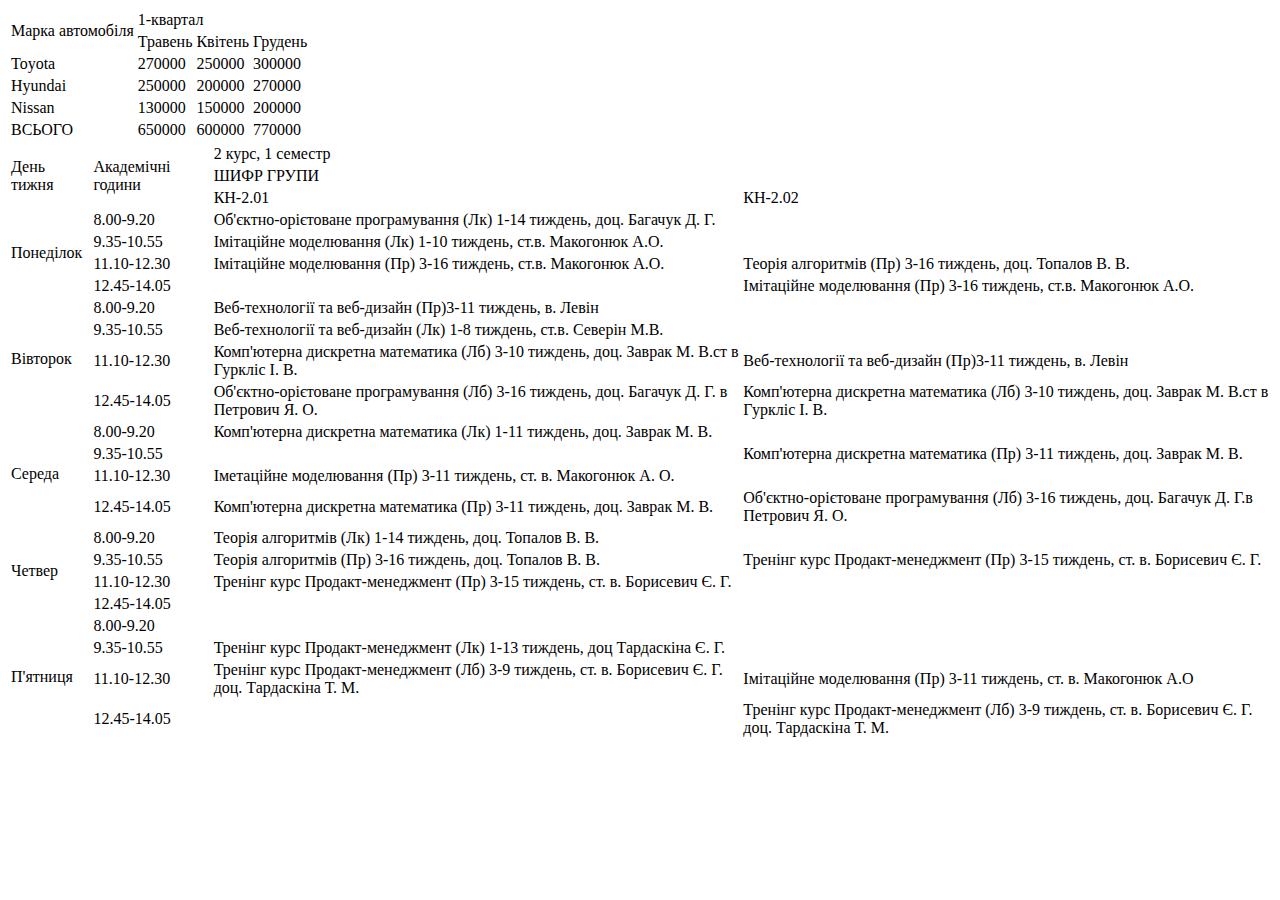
<file: pages/lab2.html>
<!DOCTYPE html>
<html lang="en">
<head>
    <meta charset="UTF-8">
    <meta name="viewport" content="width=device-width, initial-scale=1.0">
    <title>Document</title>
</head>
<body>
    <table>
        <tbody>
            <tr>
                <td rowspan="2">Марка автомобіля</td>
                <td colspan="3">1-квартал</td>
            </tr>
            <tr>
                <td>Травень</td>
                <td>Квітень</td>
                <td>Грудень</td>
            </tr>
            <tr>
                <td>Toyota</td>
                <td>270000</td>
                <td>250000</td>
                <td>300000</td>
            </tr>
            <tr>
                <td>Hyundai</td>
                <td>250000</td>
                <td>200000</td>
                <td>270000</td>
            </tr>
            <tr>
                <td>Nissan</td>
                <td>130000</td>
                <td>150000</td>
                <td>200000</td>
            </tr>
            <tr>
                <td>ВСЬОГО</td>
                <td>650000</td>
                <td>600000</td>
                <td>770000</td>
            </tr>
        </tbody>
    </table>
    <table>
        <tbody>
            <tr>
                <td rowspan="3">День тижня</td>
                <td rowspan="3">Академічні години</td>
                <td colspan="2">2 курс, 1 семестр</td>
            </tr>
            <tr>
                <td colspan="2">ШИФР ГРУПИ</td>
            </tr>
            <tr>
                <td >КН-2.01</td>
                <td >КН-2.02</td>
            </tr>
            <tr>
                <td rowspan="4">Понеділок</td>
                <td>8.00-9.20</td>
                <td colspan="2">Об'єктно-орієтоване програмування (Лк) 1-14 тиждень, доц. Багачук Д. Г.</td>
            </tr>
            <tr>
                <td>9.35-10.55</td>
                <td colspan="2">Імітаційне моделювання (Лк) 1-10 тиждень, ст.в. Макогонюк А.О.</td>
            </tr>
            <tr>
                <td>11.10-12.30</td>
                <td>Імітаційне моделювання (Пр) 3-16 тиждень, ст.в. Макогонюк А.О.</td>
                <td>Теорія алгоритмів (Пр) 3-16 тиждень, доц. Топалов В. В.</td>
            </tr>
            <tr>
                <td>12.45-14.05</td>
                <td></td>
                <td>Імітаційне моделювання (Пр) 3-16 тиждень, ст.в. Макогонюк А.О.</td>
            </tr>
            <tr>
                <td rowspan="4">Вівторок</td>
                <td>8.00-9.20</td>
                <td colspan="2">Веб-технології та веб-дизайн (Пр)3-11 тиждень, в. Левін</td>
            </tr>
            <tr>
                <td>9.35-10.55</td>
                <td colspan="2">Веб-технології та веб-дизайн (Лк) 1-8 тиждень, ст.в. Северін М.В.</td>
            </tr>
            <tr>
                <td>11.10-12.30</td>
                <td>Комп'ютерна дискретна математика (Лб) 3-10 тиждень, доц. Заврак М. В.ст в Гуркліс І. В.</td>
                <td>Веб-технології та веб-дизайн (Пр)3-11 тиждень, в. Левін</td>
            </tr>
            <tr>
                <td>12.45-14.05</td>
                <td>Об'єктно-орієтоване програмування (Лб) 3-16 тиждень, доц. Багачук Д. Г. в Петрович Я. О.</td>
                <td>Комп'ютерна дискретна математика (Лб) 3-10 тиждень, доц. Заврак М. В.ст в Гуркліс І. В.</td>
            </tr>
            <tr>
                <td rowspan="4">Середа</td>
                <td>8.00-9.20</td>
                <td colspam="2">Комп'ютерна дискретна математика (Лк) 1-11 тиждень, доц. Заврак М. В.</td>
            </tr>
            <tr>
                <td>9.35-10.55</td>
                <td></td>
                <td>Комп'ютерна дискретна математика (Пр) 3-11 тиждень, доц. Заврак М. В.</td>
            </tr>
            <tr>
                <td>11.10-12.30</td>
                <td>Іметаційне моделювання (Пр) 3-11 тиждень, ст. в. Макогонюк А. О.</td>
                <td></td>
            </tr>
            <tr>
                <td>12.45-14.05</td>
                <td>Комп'ютерна дискретна математика (Пр) 3-11 тиждень, доц. Заврак М. В.</td>
                <td>Об'єктно-орієтоване програмування (Лб) 3-16 тиждень, доц. Багачук Д. Г.в Петрович Я. О.</td>
            </tr>
            <tr>
                <td rowspan="4">Четвер</td>
                <td>8.00-9.20</td>
                <td colspan="2">Теорія алгоритмів (Лк) 1-14 тиждень, доц. Топалов В. В.</td>
            </tr>
            <tr>
                <td>9.35-10.55</td>
                <td>Теорія алгоритмів (Пр) 3-16 тиждень, доц. Топалов В. В.</td>
                <td>Тренінг курс Продакт-менеджмент (Пр) 3-15 тиждень, ст. в. Борисевич Є. Г.</td>
            </tr>
            <tr>
                <td>11.10-12.30</td>
                <td>Тренінг курс Продакт-менеджмент (Пр) 3-15 тиждень, ст. в. Борисевич Є. Г.</td>
                <td></td>
            </tr>
            <tr>
                <td>12.45-14.05</td>
                <td></td>
                <td></td>
            </tr>
            <tr>
                <td rowspan="4">П'ятниця</td>
                <td>8.00-9.20</td>
                <td></td>
                <td></td>
            </tr>
            <tr>
                <td>9.35-10.55</td>
                <td colspan="2">Тренінг курс Продакт-менеджмент (Лк) 1-13 тиждень, доц Тардаскіна Є. Г.</td>
            </tr>
            <tr>
                <td>11.10-12.30</td>
                <td>Тренінг курс Продакт-менеджмент (Лб) 3-9 тиждень, ст. в. Борисевич Є. Г. доц. Тардаскіна Т. М.</td>
                <td>Імітаційне моделювання (Пр) 3-11 тиждень, ст. в. Макогонюк А.О</td>
            </tr>
            <tr>
                <td>12.45-14.05</td>
                <td></td>
                <td>Тренінг курс Продакт-менеджмент (Лб) 3-9 тиждень, ст. в. Борисевич Є. Г. доц. Тардаскіна Т. М.</td>
            </tr>
        </tbody>
    </table>        
</body>
</html>
<!-- test-2 -->
</file>
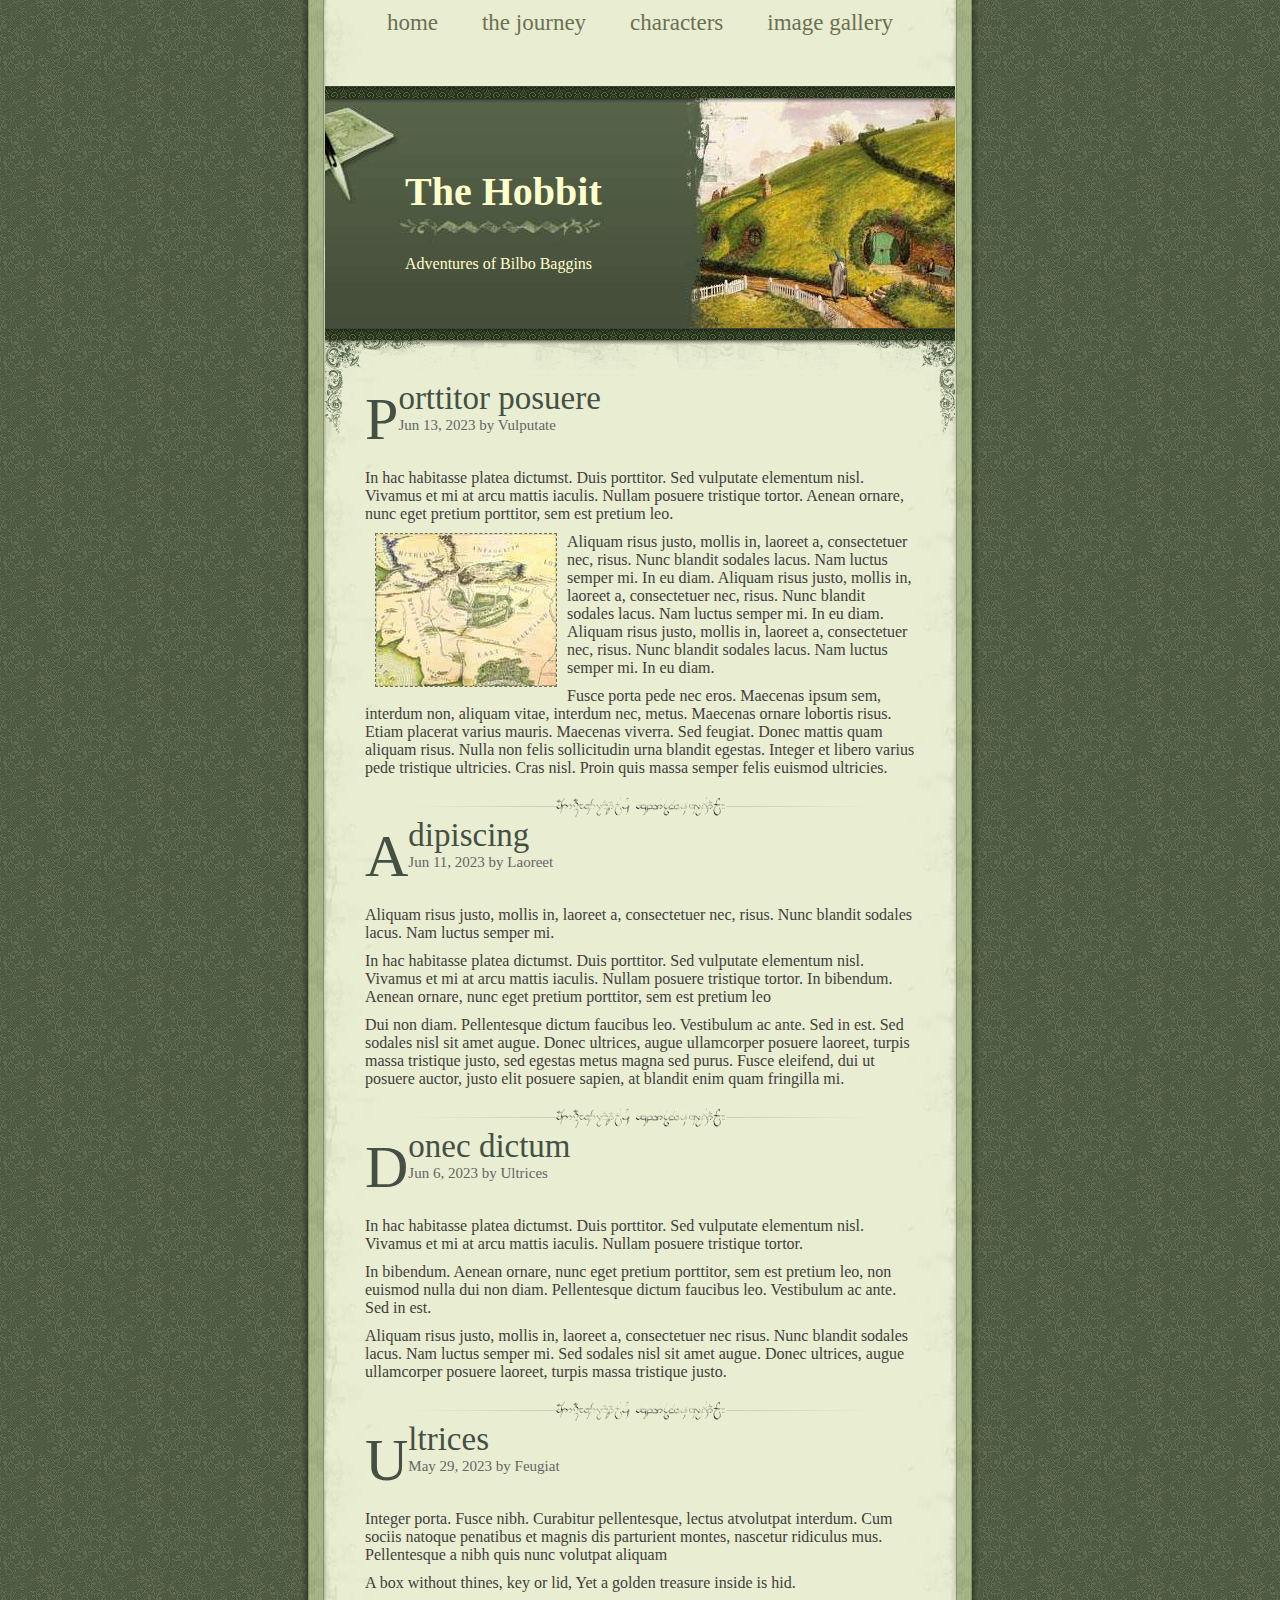
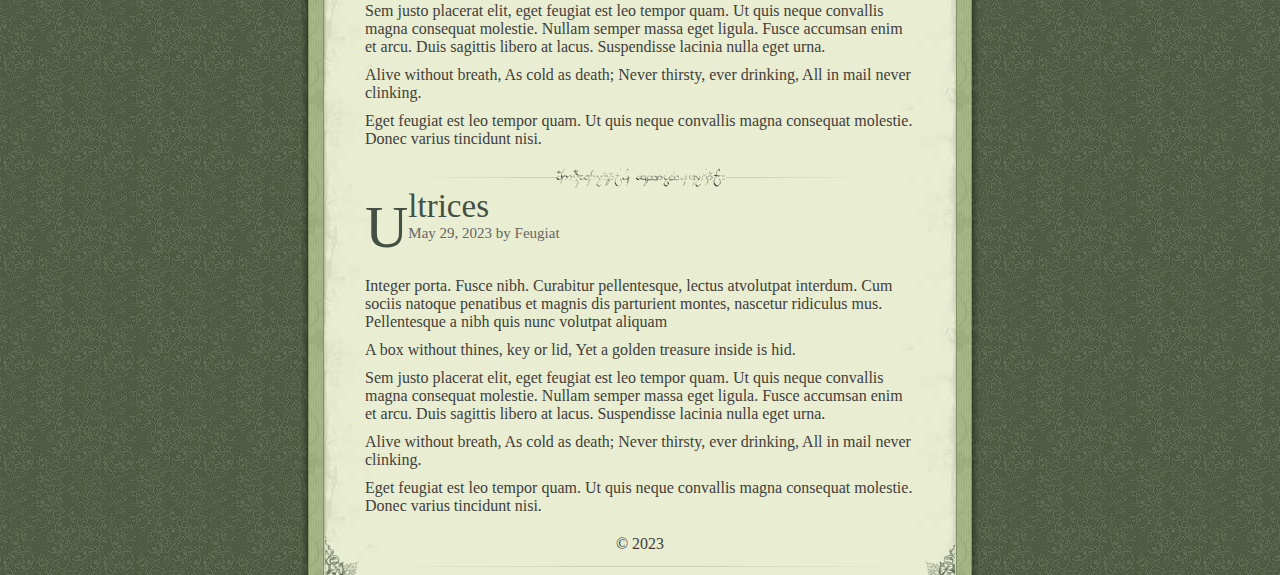
<file: pages/lab5.html>
<!DOCTYPE HTML PUBLIC "-//W3C//DTD HTML 4.01 Transitional//EN" "http://www.w3.org/TR/html4/loose.dtd">
<head>
<meta http-equiv="content-type" content="text/html; charset=utf-8"/>
<link rel="stylesheet" type="text/css" href="../css/stylelb5.css" media="screen"/>
<title>The Hobbit</title>
</head>

<body>
<div id="container">

	<!--"Шапка" -->
	<div id="header">
		<div class="top-nav">
			<a href="#" id="selected">home</a>
			<a href="#">the journey</a>
			<a href="#">characters</a> 
			<a href="#">image gallery</a>
		</div>
		
		<div class="header-line"></div>
		
		<div id="banner">
			<h1>The Hobbit</h1>
			<p>Adventures of Bilbo Baggins</p>
		</div>
		
		<div class="header-line">
		</div>
		<div id="header-bottom">
		</div>
	</div>
	<!--Конец "Шапки" -->
	
	
	<!--Начало содержимого -->	
	<div id="content">
   
    <!--Информ. блок-->
    <div class="content-block">
      <div class="title">Porttitor posuere</div>
      <div class="date">Jun 13, 2023 by Vulputate</div>
      <div class="content-body">
        <p class="clear-float">
			In hac habitasse platea dictumst. Duis porttitor. Sed vulputate elementum nisl. Vivamus et mi at arcu mattis iaculis. Nullam posuere tristique tortor. Aenean ornare, nunc eget pretium porttitor, sem est pretium leo.
		</p>
        <img src="../src/images/lb5/map.jpg" width="180" height="152" alt="sample image"/>
        <p>
			Aliquam risus justo, mollis in, laoreet a, consectetuer nec, risus. Nunc blandit sodales lacus. Nam luctus semper mi. In eu diam. Aliquam risus justo, mollis in, laoreet a, consectetuer nec, risus. Nunc blandit sodales lacus. Nam luctus semper mi. In eu diam. Aliquam risus justo, mollis in, laoreet a, consectetuer nec, risus. Nunc blandit sodales lacus. Nam luctus semper mi. In eu diam.
		</p>
        <p>
			Fusce porta pede nec eros. Maecenas ipsum sem, interdum non, aliquam vitae, interdum nec, metus. Maecenas ornare lobortis risus. Etiam placerat varius mauris. Maecenas viverra. Sed feugiat. Donec mattis quam aliquam risus. Nulla non felis sollicitudin urna blandit egestas. Integer et libero varius pede tristique ultricies. Cras nisl. Proin quis massa semper felis euismod ultricies. 
		</p>
      </div>
    </div>
	
	<!--Раздел.-->
    <div class="content-line"></div>
	
	<!--Информ. блок-->
    <div class="content-block">
      <div class="title">Adipiscing</div>
      <div class="date">Jun 11, 2023 by Laoreet</div>
      <div class="content-body">
        <p  class="clear-float">
			Aliquam risus justo, mollis in, laoreet a, consectetuer nec, risus. Nunc blandit sodales lacus. Nam luctus semper mi.
		</p>
        <p>
			In hac habitasse platea dictumst. Duis porttitor. Sed vulputate elementum nisl. Vivamus et mi at arcu mattis iaculis. Nullam posuere tristique tortor. In bibendum. Aenean ornare, nunc eget pretium porttitor, sem est pretium leo
		</p>
        <p>
			Dui non diam. Pellentesque dictum faucibus leo. Vestibulum ac ante. Sed in est. Sed sodales nisl sit amet augue. Donec ultrices, augue ullamcorper posuere laoreet, turpis massa tristique justo, sed egestas metus magna sed purus. Fusce eleifend, dui ut posuere auctor, justo elit posuere sapien, at blandit enim quam fringilla mi.
		</p>
      </div>
    </div>
	
	<!--Раздел.-->
    <div class="content-line"></div>
	
	<!--Информ. блок-->
    <div class="content-block">
      <div class="title">Donec dictum</div>
      <div class="date">Jun 6, 2023 by Ultrices</div>
      <div class="content-body">
        <p class="clear-float">
			In hac habitasse platea dictumst. Duis porttitor. Sed vulputate elementum nisl. Vivamus et mi at arcu mattis iaculis. Nullam posuere tristique tortor.
		</p>
        <p>
			In bibendum. Aenean ornare, nunc eget pretium porttitor, sem est pretium leo, non euismod nulla dui non diam. Pellentesque dictum faucibus leo. Vestibulum ac ante. Sed in est.
		</p>
        <p>
			Aliquam risus justo, mollis in, laoreet a, consectetuer nec risus. Nunc blandit sodales lacus. Nam luctus semper mi. Sed sodales nisl sit amet augue. Donec ultrices, augue ullamcorper posuere laoreet, turpis massa tristique justo.
		</p>
      </div>
    </div>
	
	<!--Разделитель-->
    <div class="content-line"></div>
	
	<!--Информационный блок-->
    <div class="content-block">
      <div class="title">Ultrices</div>
      <div class="date">May 29, 2023 by Feugiat</div>
      <div class="content-body">
        <p class="clear-float">
			Integer porta. Fusce nibh. Curabitur pellentesque, lectus atvolutpat interdum. Cum sociis natoque penatibus et magnis dis parturient montes, nascetur ridiculus mus. Pellentesque a nibh quis nunc volutpat aliquam
		</p>
        <p>
			A box without thines, key or lid, Yet a golden treasure inside is hid.
		</p>
        <p>
			Sem justo placerat elit, eget feugiat est leo tempor quam. Ut quis neque convallis magna consequat molestie. Nullam semper massa eget ligula. Fusce accumsan enim et arcu. Duis sagittis libero at lacus. Suspendisse lacinia nulla eget urna.
		</p>
        <p>
			Alive without breath, As cold as death; Never thirsty, ever drinking, All in mail never clinking.
		</p>
        <p>
			Eget feugiat est leo tempor quam. Ut quis neque convallis magna consequat molestie. Donec varius tincidunt nisi.
		</p>
      </div>
    </div>
 
 	<!--Разделитель-->
    <div class="content-line"></div>
	
	<!--Информационный блок-->
    <div class="content-block">
      <div class="title">Ultrices</div>
      <div class="date">May 29, 2023 by Feugiat</div>
      <div class="content-body">
        <p class="clear-float">
			Integer porta. Fusce nibh. Curabitur pellentesque, lectus atvolutpat interdum. Cum sociis natoque penatibus et magnis dis parturient montes, nascetur ridiculus mus. Pellentesque a nibh quis nunc volutpat aliquam
		</p>
        <p>
			A box without thines, key or lid, Yet a golden treasure inside is hid.
		</p>
        <p>
			Sem justo placerat elit, eget feugiat est leo tempor quam. Ut quis neque convallis magna consequat molestie. Nullam semper massa eget ligula. Fusce accumsan enim et arcu. Duis sagittis libero at lacus. Suspendisse lacinia nulla eget urna.
		</p>
        <p>
			Alive without breath, As cold as death; Never thirsty, ever drinking, All in mail never clinking.
		</p>
        <p>
			Eget feugiat est leo tempor quam. Ut quis neque convallis magna consequat molestie. Donec varius tincidunt nisi.
		</p>
      </div>
    </div>
 
	</div> <!--Конец содержимого стр.-->
  
	<div id="footer"> 
		&copy; 2023 
	</div>

<div>
</body>
</html>
</file>
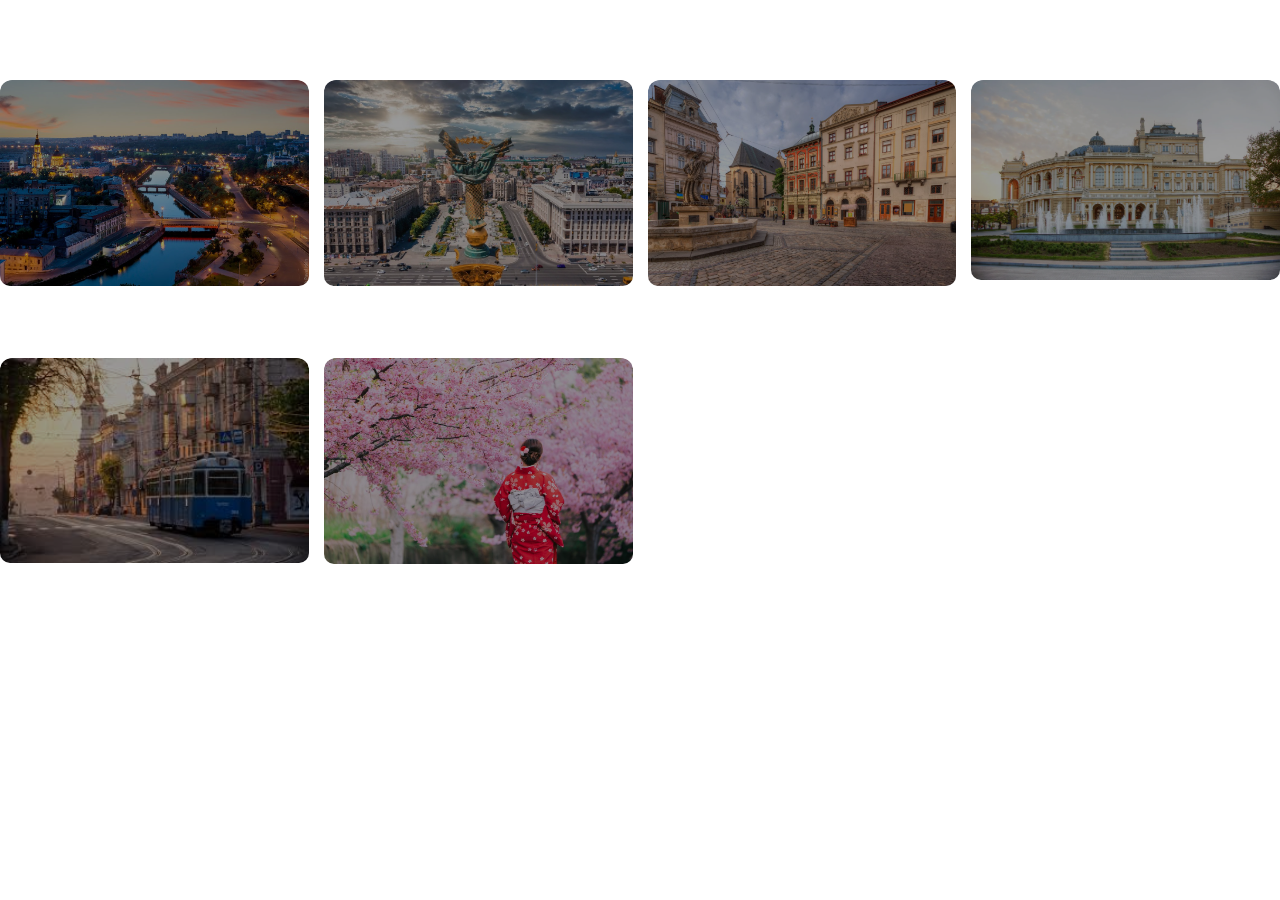
<file: pages/lab6.html>
<!DOCTYPE html>
<html lang="en">
<head>
    <meta charset="UTF-8">
    <meta name="viewport" content="width=device-width, initial-scale=1.0">
    <title>Document</title>
    <link rel="stylesheet" href="../css/stylelb6.css">
</head>
<body>
    <div class="wrapper">
        <div class="image-grid">
            <div class="image-box">
                <img src="../src/images/lb6/Harkiv.jpg" alt="logo-1">
                <div class="text-overlay">Харьків</div>
            </div>
            <div class="image-box">
                <img src="../src/images/lb6/Kiev.jpg" alt="logo-2">
                <div class="text-overlay">Київ</div>
            </div>
            <div class="image-box">
                <img src="../src/images/lb6/Lviv.jpe" alt="logo-3">
                <div class="text-overlay">Львів</div>
            </div>
            <div class="image-box">
                <img src="../src/images/lb6/Odessa.webp" alt="logo-4">
                <div class="text-overlay">Одеса</div>
            </div>
            <div class="image-box">
                <img src="../src/images/lb6/Vinitsa.jpg" alt="logo-5">
                <div class="text-overlay">Вініца</div>
            </div>
            <div class="image-box">
                <img src="../src/images/lb6/Sakura.jpg" alt="logo-6">
                <div class="text-overlay">Сакура</div>
            </div>
        </div>
    </div>
</body>
</html>
</file>
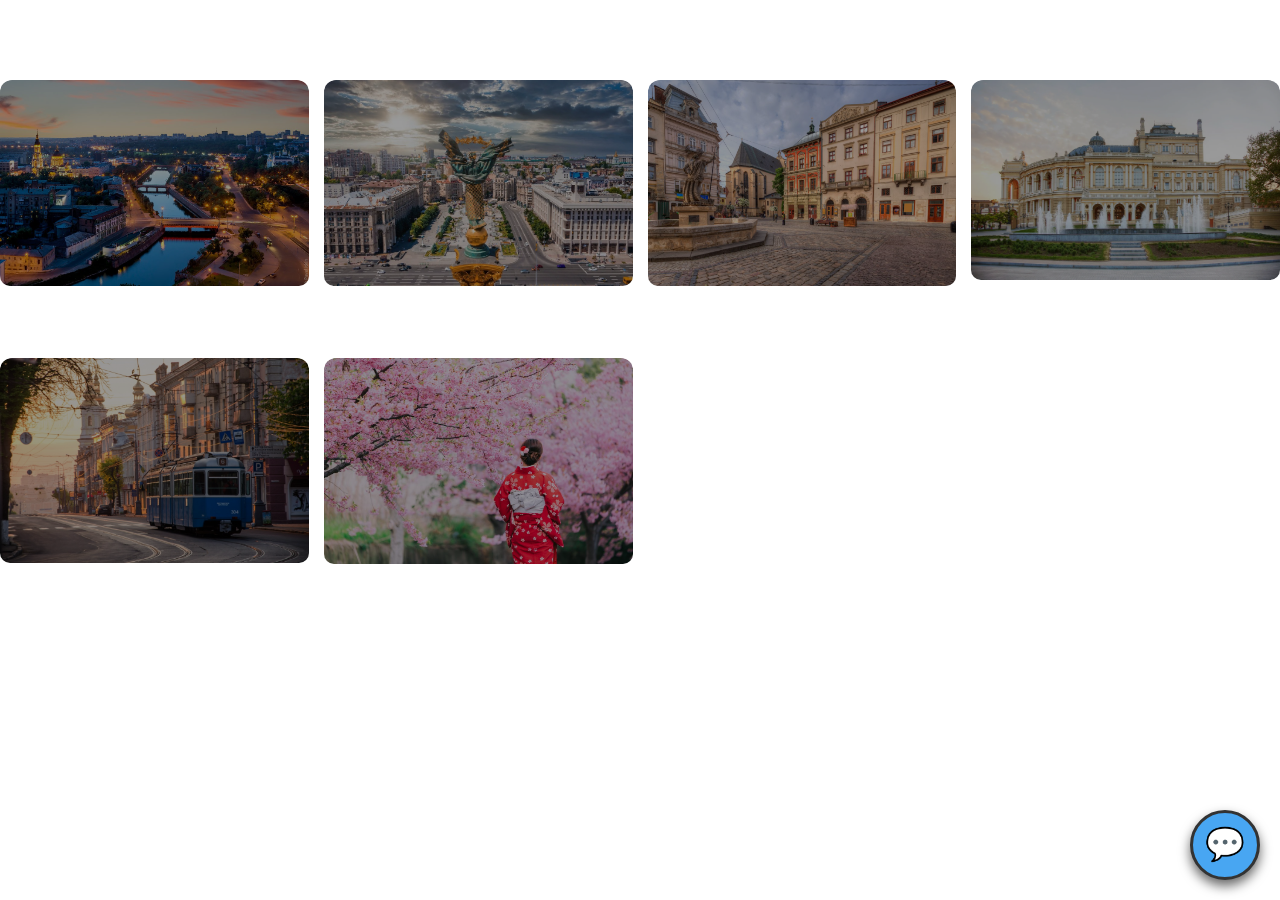
<file: pages/lab7.html>
<!DOCTYPE html>
<html lang="en">
<head>
    <meta charset="UTF-8">
    <meta name="viewport" content="width=device-width, initial-scale=1.0">
    <title>Image Grid</title>
    <link rel="stylesheet" href="../css/stylelb7.css">
</head>
<body>
    <div class="wrapper">
        <div class="image-grid">
            <div class="image-box">
                <img src="../src/images/lb7/Harkiv2.jpg" alt="logo-1">
                <div class="text-overlay">Харьків</div>
            </div>
            <div class="image-box">
                <img src="../src/images/lb7/Kiev2.jpg" alt="logo-2">
                <div class="text-overlay">Київ</div>
            </div>
            <div class="image-box">
                <img src="../src/images/lb7/Lviv2.jpe" alt="logo-3">
                <div class="text-overlay">Львів</div>
            </div>
            <div class="image-box">
                <img src="../src/images/lb7/Odessa2.webp" alt="logo-4">
                <div class="text-overlay">Одеса</div>
            </div>
            <div class="image-box">
                <img src="../src/images/lb7/Vinitsa2.jpg" alt="logo-5">
                <div class="text-overlay">Вініца</div>
            </div>
            <div class="image-box">
                <img src="../src/images/lb7/Sakura2.jpg" alt="logo-6">
                <div class="text-overlay">Сакура</div>
            </div>
        </div>
    </div>

    <div class="chat-button">
        <div class="symbol">💬</div>
        <div class="info-box">
            <p>Потрібна підтримка?</p>
            <p>Зв'яжіться з нами!: support@example.com</p>
        </div>
    </div>

</body>
</html>
</file>
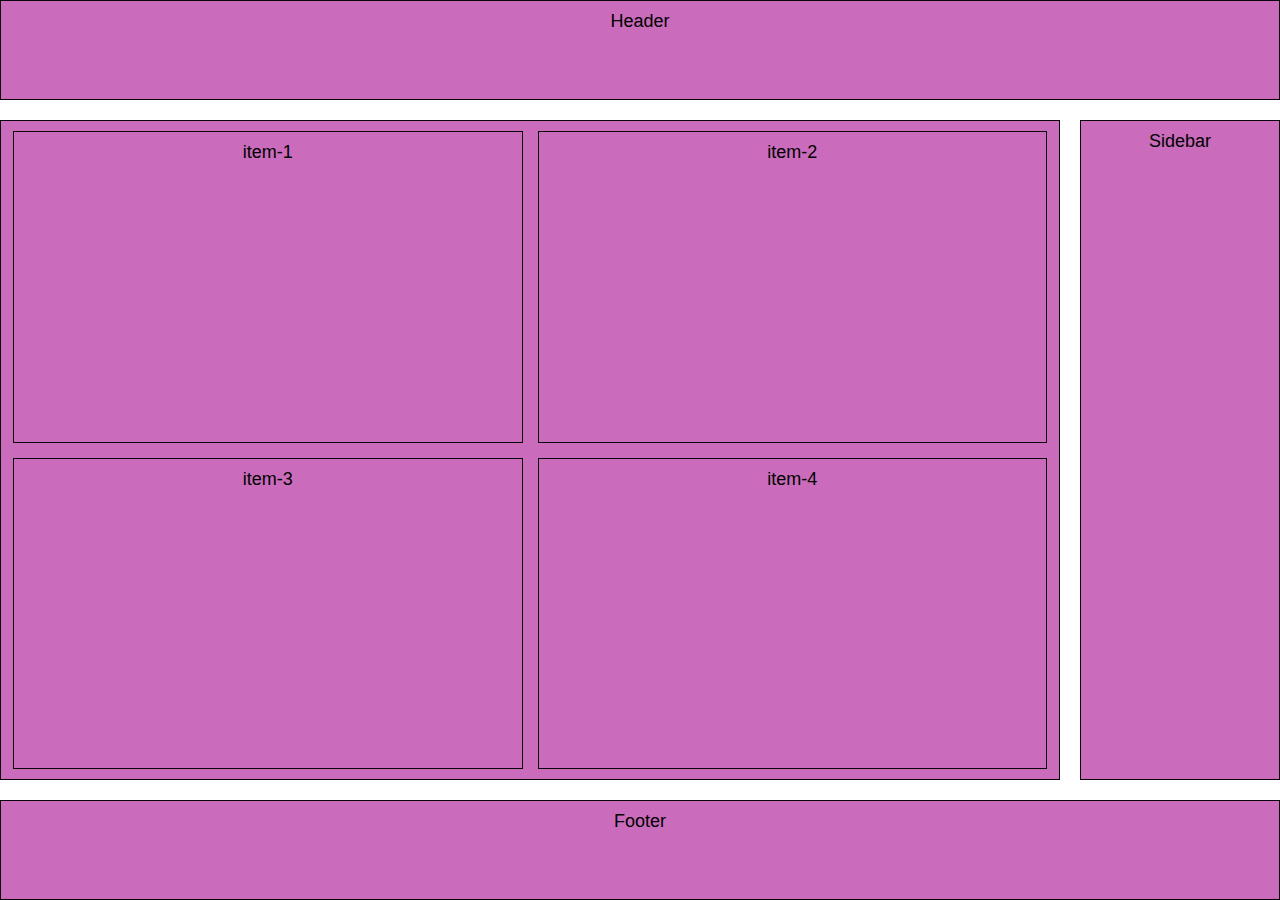
<file: pages/lab8.html>
<!DOCTYPE html>
<html lang="en">
<head>
    <meta charset="UTF-8">
    <meta name="viewport" content="width=device-width, initial-scale=1.0">
    <link rel="stylesheet" href="../css/stylelb8.css">
    <title>Grid Layout</title>
</head>
<body>
    <div class="grid">
        <header>Header</header>
        <aside>Sidebar</aside>
        <main>
            <div>item-1</div>
            <div>item-2</div>
            <div>item-3</div>
            <div>item-4</div>
        </main>
        <footer>Footer</footer>
    </div>
</body>
</html>
</file>
<file: css/stylelb5.css>
body {
    background: url(../src/images/lb5/bgcontainer.jpg) repeat-y center, url(../src/images/lb5/bg.jpg); 
    color: #4444;
    margin: 0 auto;
}
p.clear-float {
    color: rgb(65, 64, 58);
}
p {
    color: rgb(65, 64, 58);
}
#container {
    width: 630px;
    margin: 0 auto;
}
#header {
    background: url("../src/images/lb5/bgcontent.gif") no-repeat center;
    color: #FFC;
}
.top-nav {
    padding: 10px 0 50px;
    text-align: center;
}
.top-nav a {
    font-size: 23px;
    color: #6C7151;
    padding: 20px;
    text-decoration: none;
}
.top-nav a:hover {
    color: #2C3111;
  }
.header-line {
    background-image: url("../src/images/lb5/header_line.gif");
    height: 12px;
}
#banner {
    background-image: url("../src/images/lb5/header.jpg");
    height: 230px;
}
#banner h1 {
    font-size: 40px;
    margin: 0;
    padding: 70px 80px 20px;
}
#banner p {
    margin: 0;
    padding: 20px 80px;
    color: #FFC
}
#content {
    background: url("../src/images/lb5/bgcontent.gif") no-repeat;
    padding: 40px 40px 10px;
}
.content-block .title {
    font-size: 33px;
    color: #445044;
}
.content-block .title::first-letter {
    font-size: 60px;
    float: left;
    padding-top: 5px;
}
.content-block .date {
  color: #666;
    font-size: 15px;
}
.content-block .date {
    color: #666;
      font-size: 15px;
}
.content-body p {
    margin: 10px 0;
}
.content-body .clear-float {
    margin-top: 35px;
}
.content-body img{
    float: left;
    border: 1px dashed #6C7151;
    margin: 0 10px 10px;
}
.content-line {
    background: url("../src/images/lb5/content_line.gif") no-repeat center;
    height: 20px;
    margin-top: 20px;
}
#footer {
    text-align: center;
    background: url("../src/images/lb5/bgfooter.gif") no-repeat;
    height: 40px;
    color: rgb(65, 64, 58);
}
</file>
<file: css/stylelb6.css>
* {
    margin: 0; 
    padding: 0; 
    box-sizing: inherit; 
}

html {
    box-sizing: border-box; 
}

body {
    font-family: 'Roboto', Helvetica, sans-serif; 
    line-height: 1.6; 
    padding-top: 80px; 
}

.wrapper {
    display: flex; 
    align-items: flex-start; 
    justify-content: center; 
}

.image-grid {
    display: grid; 
    grid-template-columns: repeat(auto-fill, minmax(300px, 1fr)); 
    
    gap: 15px; 
}

.image-box {
    width: 100%; 
    border-radius: 12px; 
    overflow: hidden; 
    text-align: center; 
}

.image-box img {
    width: 100%; 
    filter: brightness(0.6); 
    border-radius: 10px 10px 10px 10px; 
    transition: filter 0.3s ease; 
}

.image-box:hover img {
    filter: brightness(1); 
    transform: scale(1.05); 
}

.text-overlay {
    background: rgba(60, 60, 60, 0.85); 
    color: #fff; 
    padding: 12px; 
    font-size: 16px; 
    opacity: 0; 
    transition: opacity 0.4s ease-in-out; 
    border-radius: 0 0 10px 10px; 
}

.image-box:hover .text-overlay {
    opacity: 1; 
}
</file>
<file: css/stylelb7.css>
* {
    margin: 0; 
    padding: 0; 
    box-sizing: inherit; 
}

html {
    box-sizing: border-box; 
}

body {
    font-family: 'Roboto', Helvetica, sans-serif; 
    line-height: 1.6; 
    padding-top: 80px; 
}

.wrapper {
    display: flex; 
    align-items: flex-start; 
    justify-content: center; 
}

.image-grid {
    display: grid; 
    grid-template-columns: repeat(auto-fill, minmax(300px, 1fr)); 
    
    gap: 15px; 
}

.image-box {
    width: 100%; 
    border-radius: 12px; 
    overflow: hidden; 
    text-align: center; 
}

.image-box img {
    width: 100%; 
    filter: brightness(0.6); 
    border-radius: 10px 10px 10px 10px; 
    transition: filter 0.3s ease; 
}

.image-box:hover img {
    filter: brightness(1); 
    transform: scale(1.05); 
}

.text-overlay {
    background: rgba(60, 60, 60, 0.85); 
    color: #fff; 
    padding: 12px; 
    font-size: 16px; 
    opacity: 0; 
    transition: opacity 0.4s ease-in-out; 
    border-radius: 0 0 10px 10px; 
}

.image-box:hover .text-overlay {
    opacity: 1; 
}


.chat-button {
    position: fixed;
    bottom: 20px;
    right: 20px;
    background-color: #48a6f2;
    color: #fff;
    border-radius: 50px;
    width: 70px;
    height: 70px;
    display: flex;
    align-items: center;
    justify-content: center;
    cursor: pointer;
    border: 3px solid #333;
    transition: transform 0.4s, width 0.4s, height 0.4s;
    box-shadow: 0px 6px 12px rgba(0, 0, 0, 0.6);
    z-index: 999;
}

.chat-button:hover {
    width: 230px;
    height: 140px;
    border-radius: 15px;
    background-color: #459be0;
    transform: scale(1.05);
}

.chat-button .symbol {
    font-size: 32px;
}

.chat-button .info-box {
    position: absolute;
    background-color: #fafafa;
    color: #111;
    padding: 12px;
    width: 180px;
    border-radius: 8px;
    opacity: 0;
    transform: scale(0);
    transition: all 0.4s ease-in-out;
    text-align: center;
    box-shadow: 0px 8px 18px rgba(0, 0, 0, 0.2);
}

.chat-button:hover .info-box {
    opacity: 1;
    transform: scale(1);
}
</file>
<file: css/stylelb8.css>
html, body {
    margin: 0;
    padding: 0;
    height: 100%;
}

.grid * {
    padding: 10px 12px;
    background-color: rgb(202, 108, 187); 
    border: 1px solid #070707;
    text-align: center;
    font-size: 18px;
    font-family: sans-serif;
    color: black;
}

.grid {
    height: 100%;
    display: grid;
    grid-gap: 20px;
    grid-template-columns: 1fr 200px;
    grid-template-rows: 100px 1fr 100px;
    grid-template-areas:
        "header header"
        "main aside"
        "footer footer";
}

header {
    grid-area: header;
}

aside {
    grid-area: aside;
}

main {
    grid-area: main;
    display: grid;
    grid-template-columns: 1fr 1fr;
    grid-gap: 15px;
}

footer {
    grid-area: footer;
}
</file>
